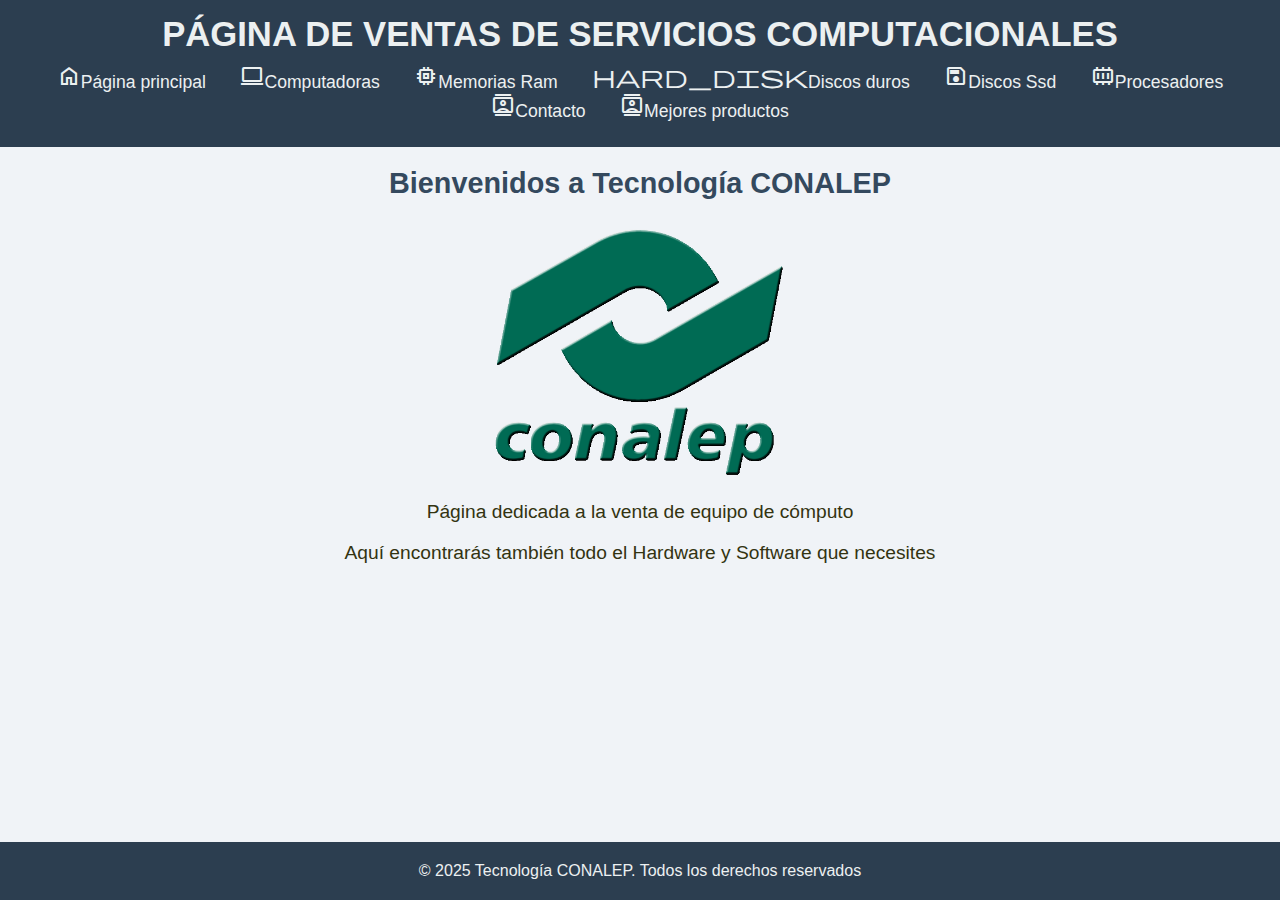
<file: index.html>
﻿<!DOCTYPE html>
<html>
	<head>
		<meta charset="UTF-8">
		<title>CONALEP</title>
		<link rel="icon" href="Imagenes/img_cona.png">
		<link rel="stylesheet" href="Estilos/Estilos.css">
		<link rel="stylesheet" href="https://fonts.googleapis.com/css2?family=Material+Symbols+Outlined:opsz,wght,FILL,GRAD@20..48,100..700,0..1,-50..200" />
	</head>	
	
	<body>
		<header>
			<h1>PÁGINA DE VENTAS DE SERVICIOS COMPUTACIONALES</h1>
        		<nav>
            			<ul>
                			<li><a href="index.html"><span class="material-symbols-outlined"> home </span>Página principal</a></li>
                			<li><a href="Pc/PC.html" title="Venta de computadoras"><span class="material-symbols-outlined">computer</span>Computadoras</a></li>
                			<li><a href="Ram/Ram.html" title="Venta de memoria Ram"><span class="material-symbols-outlined">memory</span>Memorias Ram</a></li>
                			<li><a href="Dd/Dd.html" title="Venta de discos duros"><span class="material-symbols-outlined">hard_disk</span>Discos duros</a></li>
                			<li><a href="Ssd/Ssd.html" title="Venta de discos sólidos"><span class="material-symbols-outlined">save</span>Discos Ssd</a></li>
                			<li><a href="Procesadores/Procesadores.html" title="Venta de procesadores"><span class="material-symbols-outlined">memory_alt</span>Procesadores</a></li>
					<li><a href="Contacto/Contacto.html" title="Página de contacto"><span class="material-symbols-outlined">contacts</span>Contacto</a></li>
					<li><a href="Mejores Productos/Mejores Productos.html" title="Página de mejores productos"><span class="material-symbols-outlined">contacts</span>Mejores productos</a></li>

            			</ul>
        		</nav>
    		</header>


    		<main>
        		<h2>Bienvenidos a Tecnología CONALEP</h2>
        		<img src="../Imagenes/imagen.png" alt="Error al cargar la imagen" width="300">
        		<p>Página dedicada a la venta de equipo de cómputo</p>
        		<p>Aquí encontrarás también todo el Hardware y Software que necesites</p>
    		</main>

    		<footer>
        		<p>© 2025 Tecnología CONALEP. Todos los derechos reservados</p>
    		</footer>
	</body>
</html>
</file>
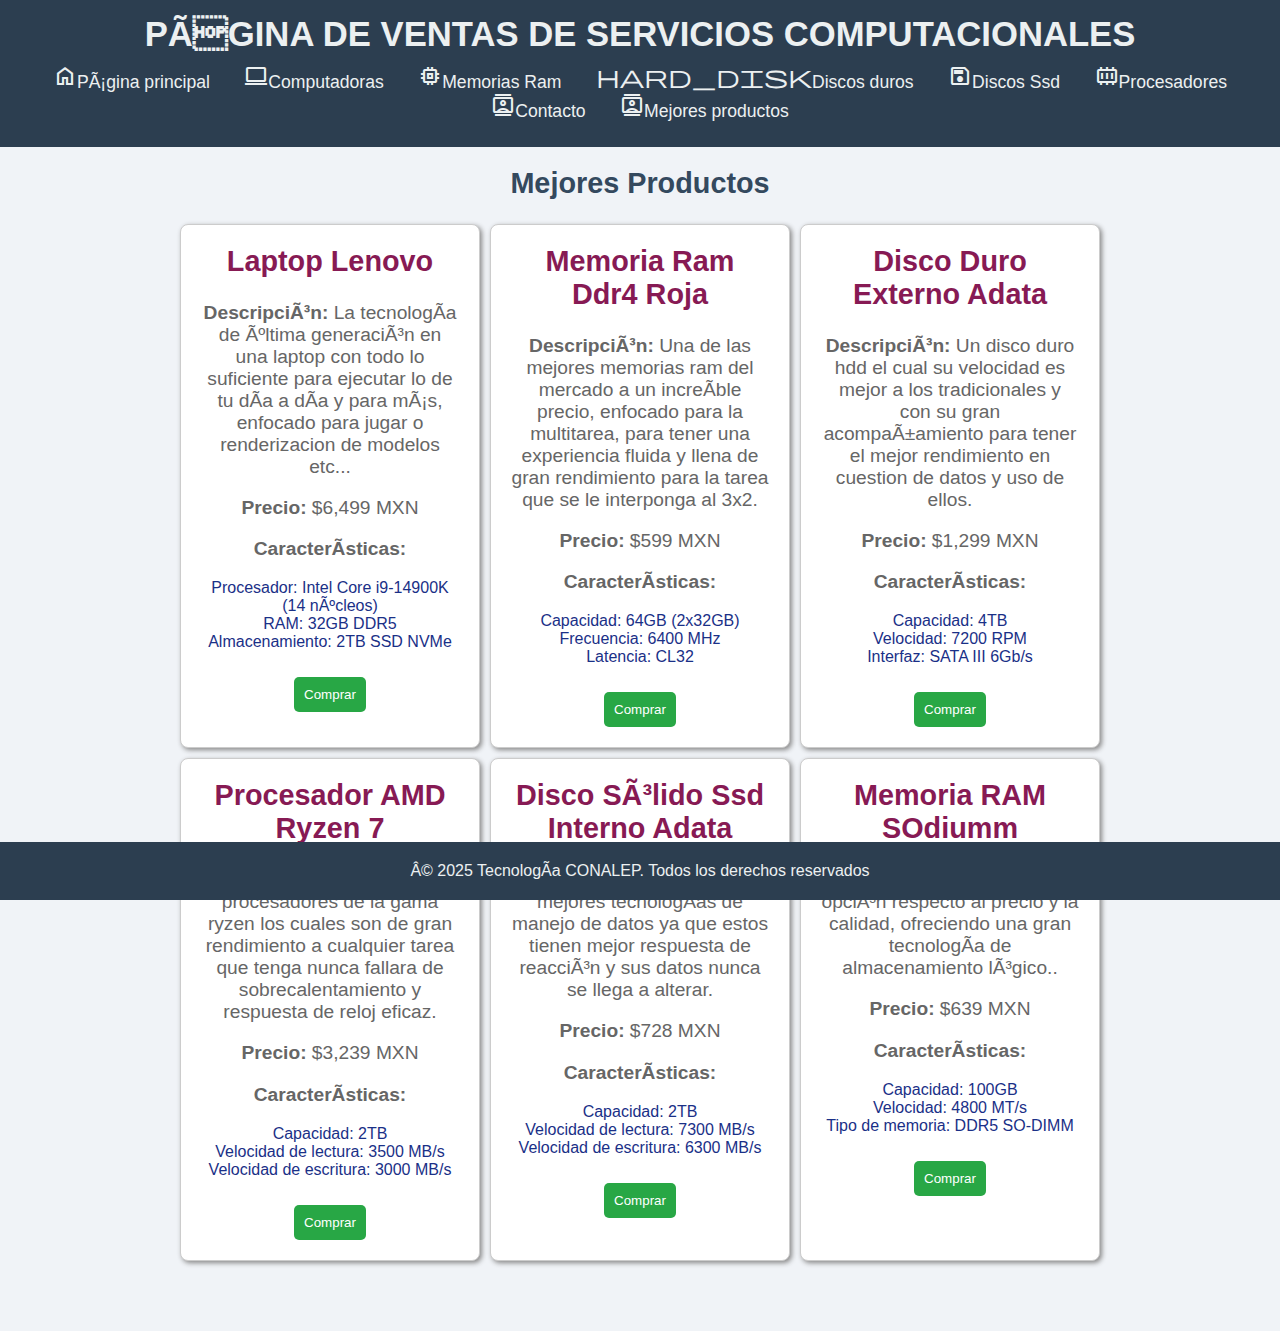
<file: Mejores Productos/Mejores Productos.html>
<!DOCTYPE html>
<html>
	<head>
		<meta charset="UFT-8">
		<title>CONALEP </title>
		<link rel="icon" href="../Imagenes/img_cona.png">
		<link rel="stylesheet" href="../Estilos/Estilos.css">
		<link rel="stylesheet" href="https://fonts.googleapis.com/css2?family=Material+Symbols+Outlined:opsz,wght,FILL,GRAD@20..48,100..700,0..1,-50..200" />
	</head>		
	<body>
		<header>
			<h1>PÁGINA DE VENTAS DE SERVICIOS COMPUTACIONALES</h1>
			<nav>
				<ul>
					<li><a href="../index.html"><span class="material-symbols-outlined"> home </span>Página principal</a></li>
                			<li><a href="../Pc/PC.html" title="Venta de computadoras"><span class="material-symbols-outlined">computer</span>Computadoras</a></li>
                			<li><a href="../Ram/Ram.html" title="Venta de memoria Ram"><span class="material-symbols-outlined">memory</span>Memorias Ram</a></li>
                			<li><a href="../Dd/Dd.html" title="Venta de discos duros"><span class="material-symbols-outlined">hard_disk</span>Discos duros</a></li>
                			<li><a href="../Ssd/Ssd.html" title="Venta de discos sólidos"><span class="material-symbols-outlined">save</span>Discos Ssd</a></li>
                			<li><a href="../Procesadores/Procesadores.html" title="Venta de procesadores"><span class="material-symbols-outlined">memory_alt</span>Procesadores</a></li>
					<li><a href="../Contacto/Contacto.html" title="Página de contacto"><span class="material-symbols-outlined">contacts</span>Contacto</a></li>
					<li><a href="../Mejores Productos/Mejores Productos.html" title="Página de mejores productos"><span class="material-symbols-outlined">contacts</span>Mejores productos</a></li>

				</ul>

			</nav>
		</header>

		<main>
			<h2>Mejores Productos</h2>

			<div class="card-container">

				<div class="card">
				<h2>Laptop Lenovo</h2>
				<p><strong>Descripción: </strong>La tecnología de última generación en una laptop con todo lo suficiente para ejecutar lo de tu día a día y para más, enfocado para jugar o renderizacion de modelos etc...</p>
				<p><strong>Precio: </strong>$6,499 MXN</p>
				<p><strong>Características: </strong></p>
				<ul>
					<li>Procesador: Intel Core i9-14900K (14 núcleos)</li>
					<li>RAM: 32GB DDR5</li>
					<li>Almacenamiento: 2TB SSD NVMe</li>
				</ul>
				<button>Comprar</button>
				</div>
			
				<div class="card">
				<h2>Memoria Ram Ddr4 Roja</h2>
				<p><strong>Descripción: </strong>Una de las mejores memorias ram del mercado a un increíble precio, enfocado para la multitarea, para tener una experiencia fluida y llena de gran rendimiento para la tarea que se le interponga al 3x2.</p>
				<p><strong>Precio: </strong>$599 MXN</p>
				<p><strong>Características: </strong></p>
				<ul>
					<li>Capacidad: 64GB (2x32GB)</li>
					<li>Frecuencia: 6400 MHz</li>
					<li>Latencia: CL32</li>
				</ul>
				<button>Comprar</button>
				</div>
			
				<div class="card">
				<h2>Disco Duro Externo Adata</h2>
				<p><strong>Descripción: </strong>Un disco duro hdd el cual su velocidad es mejor a los tradicionales y con su gran acompañamiento para tener el mejor rendimiento en cuestion de datos y uso de ellos.</p>
				<p><strong>Precio: </strong>$1,299 MXN</p>
				<p><strong>Características: </strong></p>
				<ul>
					<li>Capacidad: 4TB</li>
					<li>Velocidad: 7200 RPM</li>
					<li>Interfaz: SATA III 6Gb/s</li>
				</ul>
				<button>Comprar</button>
				</div>
			
				<div class="card">
				<h2>Procesador AMD Ryzen 7</h2>
				<p><strong>Descripción: </strong>Uno de los procesadores de la gama ryzen los cuales son de gran rendimiento a cualquier tarea que tenga nunca fallara de sobrecalentamiento y respuesta de reloj eficaz.</p>
				<p><strong>Precio: </strong>$3,239 MXN</p>
				<p><strong>Características: </strong></p>
				<ul>
					<li>Capacidad: 2TB</li>
					<li>Velocidad de lectura: 3500 MB/s</li>
					<li>Velocidad de escritura: 3000 MB/s</li>
				</ul>
				<button>Comprar</button>
				</div>
			
				<div class="card">
				<h2>Disco Sólido Ssd Interno Adata</h2>
				<p><strong>Descripción:</strong>Una de las mejores tecnologías de manejo de datos ya que estos tienen mejor respuesta de reacción y sus datos nunca se llega a alterar.</p>
				<p><strong>Precio: </strong>$728 MXN</p>
				<p><strong>Características: </strong></p>
				<ul>
					<li>Capacidad: 2TB</li>
					<li>Velocidad de lectura: 7300 MB/s</li>
					<li>Velocidad de escritura: 6300 MB/s</li>
				</ul>
				<button>Comprar</button>
				</div>

				<div class="card">
				<h2>Memoria RAM SOdiumm</h2>
				<p><strong>Descripción:</strong>Una excelente opción respecto al precio y la calidad, ofreciendo una gran tecnología de almacenamiento lógico..</p>
				<p><strong>Precio: </strong>$639 MXN</p>
				<p><strong>Características: </strong></p>
				<ul>
					<li>Capacidad: 100GB</li>
					<li>Velocidad: 4800 MT/s</li>
					<li>Tipo de memoria: DDR5 SO-DIMM</li>
				</ul>
				<button>Comprar</button>
				</div>

			</div>
			
		</main>

		<footer>
			<p>© 2025 Tecnología CONALEP. Todos los derechos reservados </p>
		</footer>
	</body>
</html>
</file>
<file: Estilos/Estilos.css>
Body
{
	font-family:Arial, sans-serif;
	background-color:#f0f3f7;
	color:#331;
	margin:0;
}
Header
{
	background-color:#2c3e50;
	color:#ecf0f1;
	padding:15px;
	text-align:center;
}
header h1
{
	margin:0;
	font-size: 26pt;
}
nav ul
{
	list-style:none;
	padding:0;
	margin: 10px;
}
nav ul li
{
	display: inline-block;
	margin: 0 15px;
}
nav ul li a
{
	color:#ecf0f1;
	text-decoration: none;
	font-size: 1.1em;
}
nav ul li a:hover
{
	color: #1acbac;
}
main
{
	padding:20px;
	text-align:center;
}
main h2
{
	color:#34495e;
	text-align:center;
	font-size: 1.8em;
	margin-top: 0;
}
main p
{
	font-size: 1.2em;
}
footer
{
	background-color:#2c3e50;
	color:#ecf0f1;
	text-align:center;
	padding:4px 0;
	position: fixed;
	width: 100%;
	bottom: 0;
}
table
{
	background-color:white;
	margin: 0 auto;
	border-collapse: collapse;
	width: 100%;
}
th, td
{

	padding:5px;
	text-align:left;
	border-bottom: 2px solid #ddd;
}
th
{

	background-color:#333;
	color: white;
}
tr:hover
{

	background-color:#f1f1f1;
}
.reviw-link
{

	padding:8 px 12px;
	background-color:#333;
	color: white;
	border: 1px solid #555;
}
.reviw-link:hover
{

	background-color:#555;
}
.product-img
{
	width: 100px;
}
.video-container
{

	max-width: 800px;
	margin:auto;
	padding:10px;
	background-color: #fff;
	border-radius: 20px;
}
.video-container video
{

	width: 100%;
	height:auto;
	border-radius: 10px;
	border: 2px solid #00aaff;
}
form
{
	max-width: 400px;
	margin: 0 auto;
	font-family: Arial, sans-serif;
}
label
{
	display: block;
	margin-bottom: 5px;
	font-weight: bold;
}
input, select, textarea
{
	width: 100%;
	padding: 8px;
	margin-bottom: 15px;
	border: 1px solid #ccc;
	border-radius: 4px;
}
input[type="submit"]
{
	background-color: #4caf50;
	color: white;
	border: none;
}
input[type="submit"]:hover
{
	background-color: #45a049;
}
.titulo
{
	text-align: center;
}
.Contenedor
{
	display:flex;
	justify-content:space-between;
}
.Columna
{
	flex:1;
}
iframe
{
	width:100%;
	height:300px;
}
.boton-flotante
{
	position: fixed;
	width: 50px;	
	height: 50px;
	bottom: 20px;
	right: 20px;
	box-shadow: 1px 1px #ccc;
	border-radius: 50px;
}
.boton-flotante img
{
	width: 100%;	
	height: 100%;
	border-radius: 50%;
}
.card h2
{
	color: #871a54;	
}
.card p
{
	color: #666;	
}
.card ul
{
	list-style-type: none;	
	padding: 0;
	color: #1a3087;
}
button
{
	background-color: #28a745;
	color: white;
	border: none;
	padding: 10px;
	cursor: pointer;
	border-radius: 	5px;
	margin-top: 10px;
}
button:hover
{
	background-color: #218838;	
}
.card-container 
{
	display: grid;	
	grid-template-columns: 300px 300px 300px;
	gap: 10px;
	justify-content: center;
	max-width: 900px;
	margin: auto;
	margin-bottom: 50px;
}
.card 
{
	background-color: white;
	border: 1px solid #ccc;
	border-radius: 8px;
	padding: 20px;
	box-shadow: 2px 2px 5px #888888;
}
</file>
